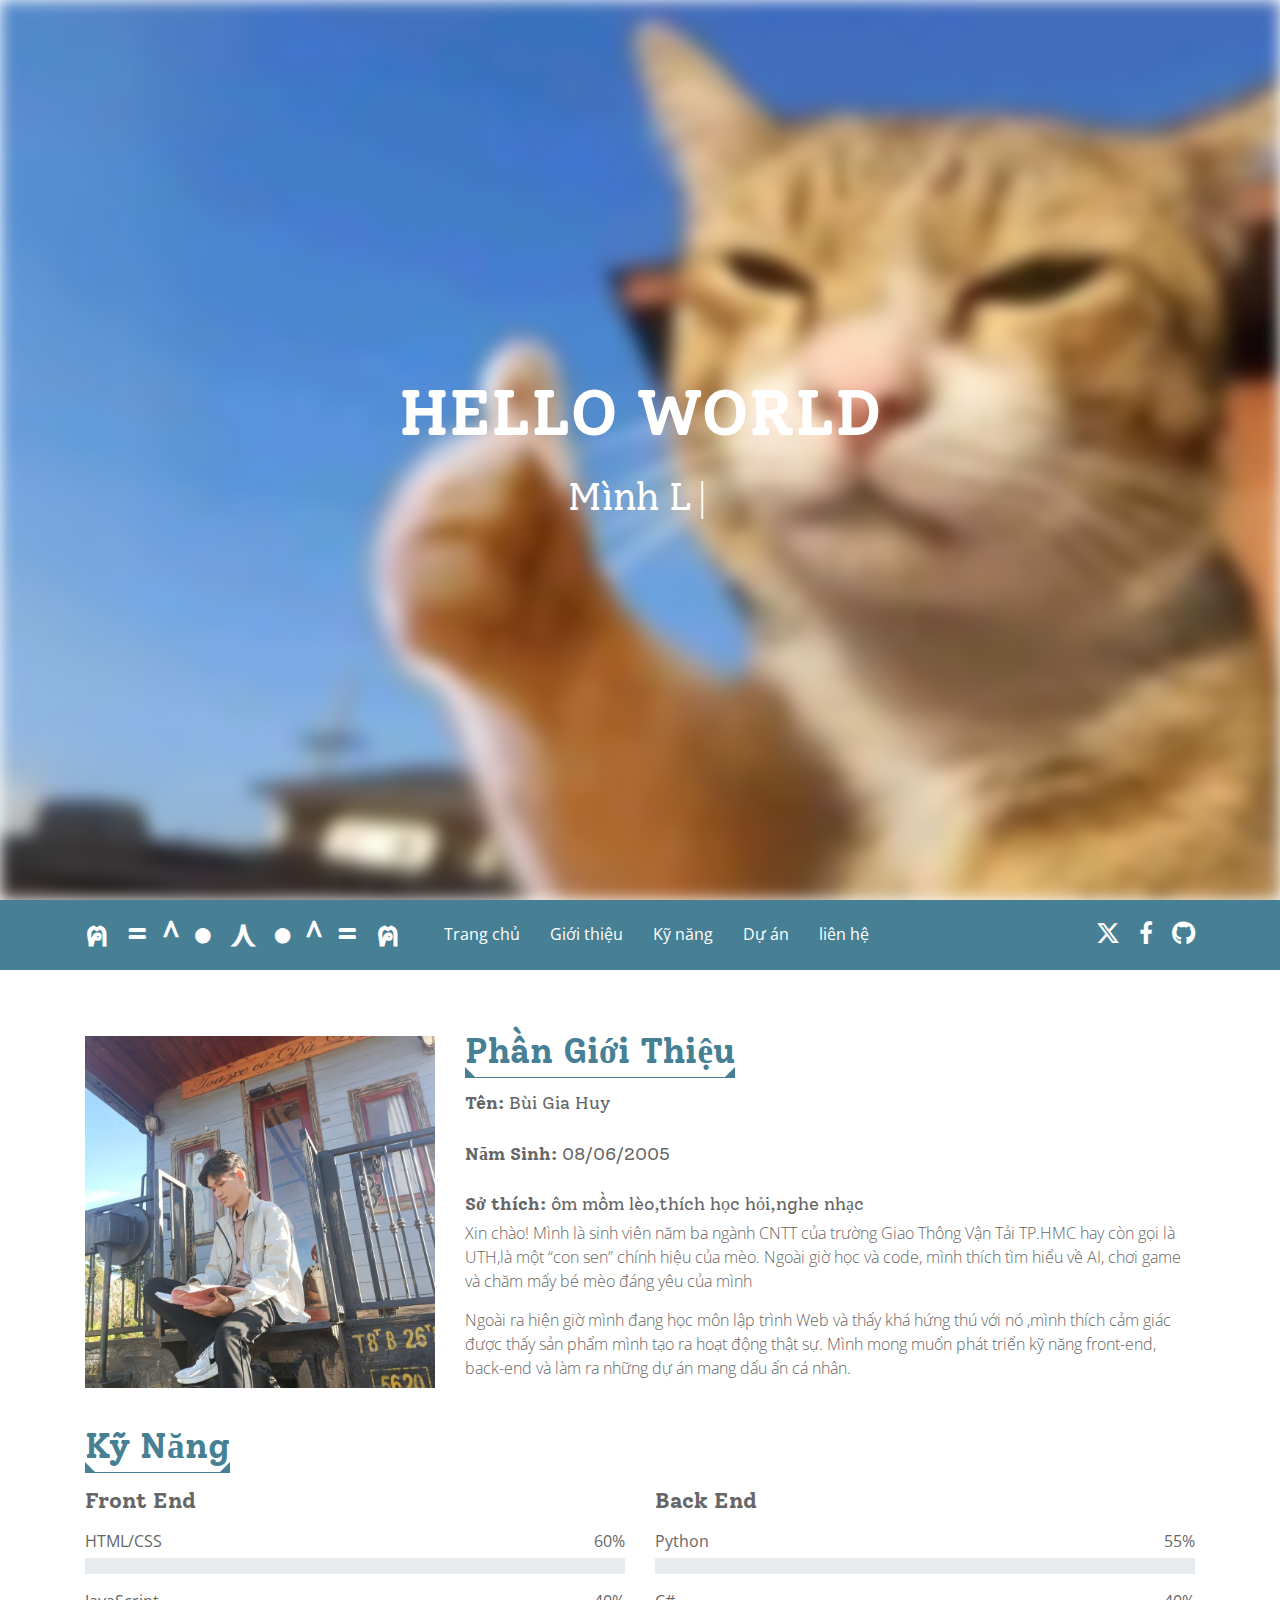
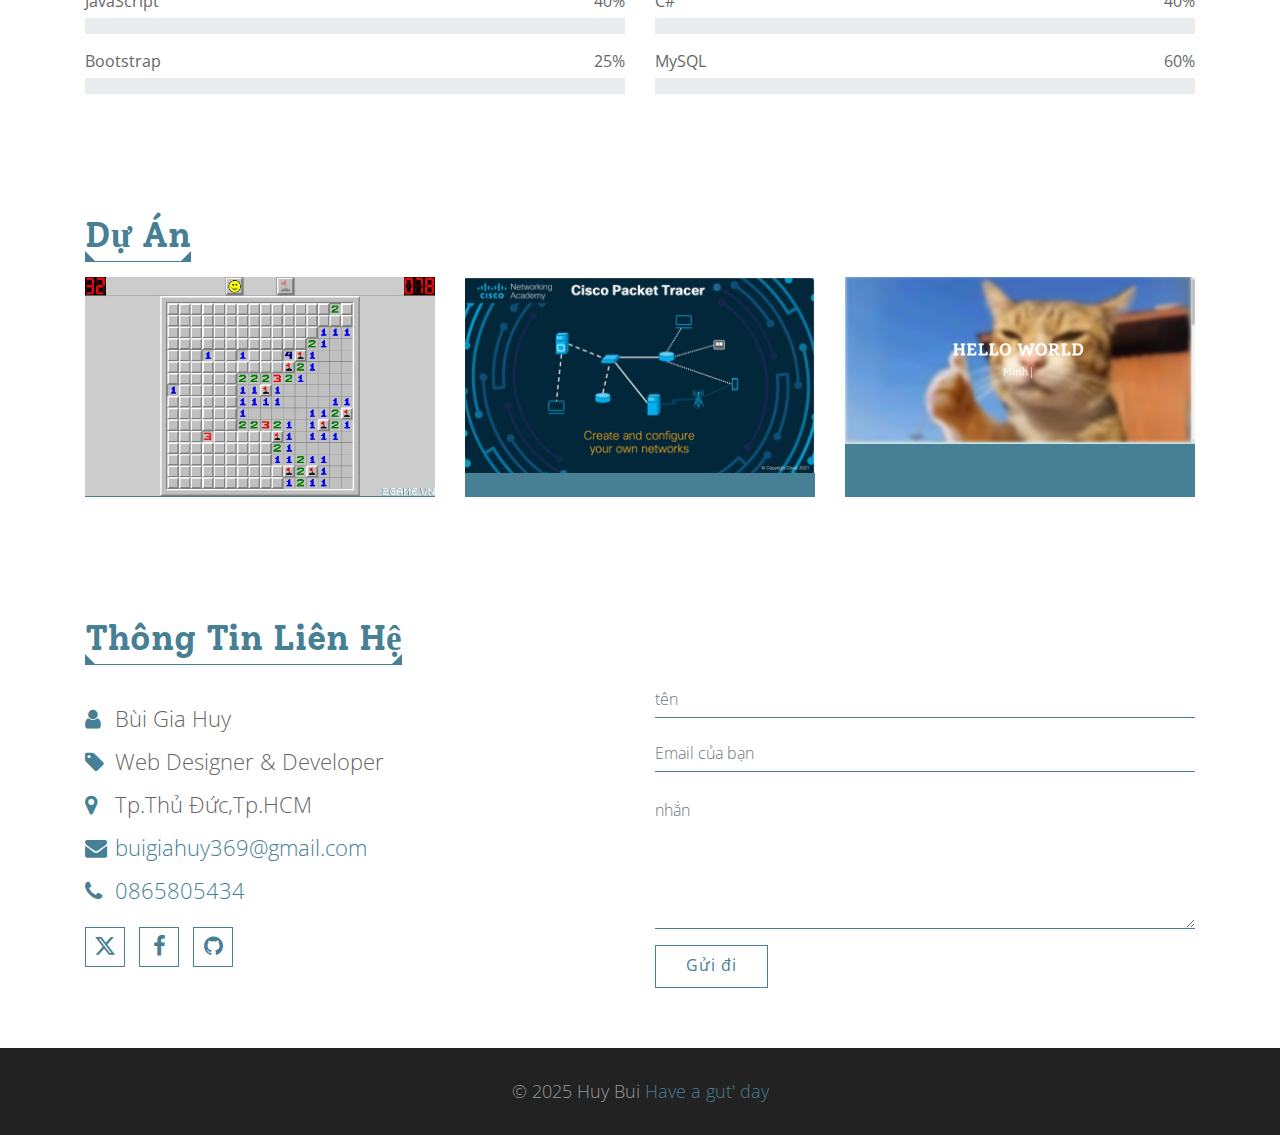
<file: BuiGiaHuy-079205024949/index.html>
<!DOCTYPE html>
<html lang="en">
    <head>
        <meta charset="utf-8">
        <title>MyFolio - Portfolio HTML Template</title>
        <meta content="width=device-width, initial-scale=1.0" name="viewport">
        <meta content="Portfolio HTML Template" name="keywords">
        <meta content="Portfolio HTML Template" name="description">

        <!-- Favicon -->
        <link href="img/favicon.ico" rel="icon">

        <!-- Google Fonts -->
        <link rel="stylesheet" href="https://cdnjs.cloudflare.com/ajax/libs/font-awesome/6.5.0/css/all.min.css">
        <link href="https://fonts.googleapis.com/css?family=Open+Sans:300,400|Solway:400,700&display=swap" rel="stylesheet"> 

        <!-- CSS Libraries -->
        <link href="https://stackpath.bootstrapcdn.com/bootstrap/4.4.1/css/bootstrap.min.css" rel="stylesheet">
        <link href="https://stackpath.bootstrapcdn.com/font-awesome/4.7.0/css/font-awesome.min.css" rel="stylesheet">
        <link href="lib/owlcarousel/assets/owl.carousel.min.css" rel="stylesheet">
        <link href="lib/lightbox/css/lightbox.min.css" rel="stylesheet">

        <!-- Template Stylesheet -->
        <link href="css/style.css" rel="stylesheet">
    </head>

    <body>
        <!-- Header Start -->
        <div class="top-header" id="top-header">
            <div class="container text-center">
                <div class="row">
                

                    <div class="col-md-12"> 
                        <h1>HELLO WORLD</h1>
                    </div>

                    <div class="col-md-12">
                        <p>Mình Là Bùi Gia Huy sinh viên cntt của UTH</p>
                        <h2></h2>
                    </div>
                </div>
            </div>
        </div>
        <!-- Header End -->

        <!-- Nav Start -->
        <div class="header">
            <div class="container">

                <div class="logo pull-left">
                    <h1><a href="index.html">ฅ =＾● ⋏ ●＾= ฅ </a></h1>
                </div>

                <nav id="nav-menu-container">
                    <ul class="nav-menu">
                        <li><a href="#top-header">Trang chủ</a></li>
                        <li><a href="#about">Giới thiệu</a></li>
                        <li><a href="#experience">Kỹ năng</a></li>
                        <li><a href="#portfolio">Dự án</a></li>
                        <li><a href="#contact">liên hệ</a></li>
                    </ul>
                </nav>

                <nav class="nav social-nav pull-right d-none d-lg-inline">
                    <a href="https://x.com/Huy64244623" target="_blank" rel="noopener noreferrer" ><i class="fa-brands fa-x-twitter"></i></a> <a href="https://www.facebook.com/giahuy.bui.5477272?locale=vi_VN" target="_blank" rel="noopener noreferrer"><i class="fa fa-facebook"></i></a> <a href="https://github.com/huy0cean" target="_blank" rel="noopener noreferrer"><i class="fa-brands fa-github"></i></a>
                </nav>
            </div>
        </div>
        <!-- Nav End -->

        <!-- About Me Start-->
        <div class="about" id="about">
            <div class="container">
                <div class="row align-items-center">
                    <div class="col-md-6 col-lg-4">
                        <img class="img-fluid" src="img/anhdaidien.jpg" />
                    </div>

                    <div class="col-md-6 col-lg-8">
                        <header class="section-header">
                            <h2>Phần giới thiệu</h2>
                        </header>
                        <h3><strong>Tên:</strong> Bùi Gia Huy</h3>
                        <br>
                        <h3><strong>Năm Sinh:</strong>  08/06/2005</h3>
                        <br>
                        <h3><strong>Sở thích:</strong>  ôm mồm lèo,thích học hỏi,nghe nhạc</h3>
                        <p>
                            Xin chào! Mình là sinh viên năm ba ngành CNTT của trường Giao Thông Vận Tải TP.HMC hay còn gọi là UTH,là một “con sen” chính hiệu của mèo. Ngoài giờ học và code, mình thích tìm hiểu về AI, chơi game và chăm mấy bé mèo đáng yêu của mình
                        <p>
                            Ngoài ra hiện giờ mình đang học môn lập trình Web và thấy khá hứng thú với nó ,mình thích cảm giác được thấy sản phẩm mình tạo ra hoạt động thật sự. Mình mong muốn phát triển kỹ năng front-end, back-end và làm ra những dự án mang dấu ấn cá nhân.
                        </p>
                        
                       
                    </div>
                </div>
            
                <header class="section-header">
                    <h2 class="section-title">Kỹ Năng</h2>
                </header>
                
                <div class="row">
                    <div class="col-md-6">
                        <div class="skills">
                            <h3>Front End </h3>
                            <div class="skill-name">
                                <p>HTML/CSS</p><p>60%</p>
                            </div>
                            <div class="progress">
                                <div class="progress-bar" role="progressbar" aria-valuenow="60" aria-valuemin="0" aria-valuemax="100"></div>
                            </div>
                            
                            <div class="skill-name">
                                <p>JavaScript</p><p>40%</p>
                            </div>
                            <div class="progress">
                                <div class="progress-bar" role="progressbar" aria-valuenow="40" aria-valuemin="0" aria-valuemax="100"></div>
                            </div>
                            
                            <div class="skill-name">
                                <p>Bootstrap</p><p>25%</p>
                            </div>
                            <div class="progress">
                                <div class="progress-bar" role="progressbar" aria-valuenow="25" aria-valuemin="0" aria-valuemax="100"></div>
                            </div>
                        </div>
                    </div>
                    <div class="col-md-6">
                        <div class="skills">
                            <h3>Back End </h3>
                            <div class="skill-name">
                                <p>Python</p><p>55%</p>
                            </div>
                            <div class="progress">
                                <div class="progress-bar" role="progressbar" aria-valuenow="55" aria-valuemin="0" aria-valuemax="100"></div>
                            </div>
                            
                            <div class="skill-name">
                                <p>C#</p><p>40%</p>
                            </div>
                            <div class="progress">
                                <div class="progress-bar" role="progressbar" aria-valuenow="40" aria-valuemin="0" aria-valuemax="100"></div>
                            </div>
                            
                            <div class="skill-name">
                                <p>MySQL</p><p>60%</p>
                            </div>
                            <div class="progress">
                                <div class="progress-bar" role="progressbar" aria-valuenow="60" aria-valuemin="0" aria-valuemax="100"></div>
                            </div>
                        </div>
                    </div>
                </div>
            </div>
        </div>
        <!-- About Me End-->
        
        <!-- Job Experience Start -->
       

        <!-- Services Start -->
        

        <!-- Counter Start -->
      
        <!-- Portfolio Start -->
        <div class="portfolio" id="portfolio">
            <div class="container">
                <header class="section-header">
                    <h3 class="section-title">Dự án</h3>
                </header>
                <div class="row portfolio-container">
                    <div class="col-lg-4 col-md-6 portfolio-item web-des">
                        <div class="portfolio-wrap">
                            <figure>
                                <img src="img/domin.jpg" class="img-fluid" alt="">
                                <a href="img/domin.jpg" data-lightbox="portfolio" data-title="Curabitur semper erat"></a>

                                <h4 class="portfolio-title">Làm game dò mìn</h4>
                            </figure>
                        </div>
                    </div>

                    <div class="col-lg-4 col-md-6 portfolio-item web-des">
                        <div class="portfolio-wrap">
                            <figure>
                                <img src="img/mangao.png" class="img-fluid" alt="">
                                <a href="img/mangao.png"  data-lightbox="portfolio" data-title="Maecenas a tempus tortor" ></a>
                                <h4 class="portfolio-title">Thiết lập mô hình mạng LAN ảo </h4>
                            </figure>
                        </div>
                    </div>

                    <div class="col-lg-4 col-md-6 portfolio-item web-dev">
                        <div class="portfolio-wrap">
                            <figure>
                                <img src="img/web.png" class="img-fluid" alt="">
                                <a href="img/web.png" data-lightbox="portfolio" data-title="Aliquam id sapien lorem" ></a>
                                <h4 class="portfolio-title">Website của bản thân </h4>
                            </figure>
                        </div>
                    </div>

                    
                </div>
            </div>
        </div>
        <!-- Portfolio End -->
        
        <!-- Contact Start -->
        <div class="contact" id="contact">
            <div class="container">
                <div class="section-header">
                    <h3>Thông tin liên hệ</h3>
                </div>

                <div class="row align-items-center">
                    <div class="col-md-6">
                        <div class="contact-info">
                            <p><i class="fa fa-user"></i>Bùi Gia Huy</p>
                            <p><i class="fa fa-tag"></i>Web Designer & Developer</p>
                            <p><i class="fa fa-map-marker"></i>Tp.Thủ Đức,Tp.HCM</p>
                            <p><i class="fa fa-envelope"></i><a href="mailto:buigiahuy369@gmail.com">buigiahuy369@gmail.com</a></p>
                            <p><i class="fa fa-phone"></i><a href="tel:+1234567890">0865805434</a></p>
                            <div class="social">
                                <a href=""><i class="fa-brands fa-x-twitter"></i></a>
                                <a href=""><i class="fa fa-facebook"></i></a>
                                <a href=""><i class="fa fa-github"></i></a>
                                
                            </div>
                        </div>
                    </div>
                    <div class="col-md-6">
                        <div class="form">
                            <form action="" method="">
                                <div class="form-group">
                                   <input type="text" class="form-control" placeholder="tên" />
                                </div>
                                <div class="form-group">
                                     <input type="email" class="form-control" placeholder="Email của bạn" />
                                </div>
                               
                                <div class="form-group">
                                    <textarea class="form-control" rows="5" placeholder="nhắn"></textarea>
                                </div>
                                <div><button type="submit">Gửi đi</button></div>
                            </form>
                        </div>
                    </div>
                </div>
            </div>
        </div>
        <!-- Contact End -->

        <!-- Footer Start -->
        <div class="footer">
            <div class="container">
                <div class="copyright">
                    <p>© 2025 Huy Bui <a href="https://longdogechallenge.com/">Have a gut' day</a></p>
                </div>
            </div>
        </div>
        <!-- Footer end -->
        
        <!-- Back to Top -->
        <a href="#" class="back-to-top"><i class="fa fa-chevron-up"></i></a>

        <!-- JavaScript Libraries -->
        <script src="https://code.jquery.com/jquery-3.4.1.min.js"></script>
        <script src="https://stackpath.bootstrapcdn.com/bootstrap/4.4.1/js/bootstrap.bundle.min.js"></script>
        <script src="lib/typed/typed.min.js"></script>
        <script src="lib/easing/easing.min.js"></script>
        <script src="lib/stickyjs/sticky.js"></script>
        <script src="lib/superfish/hoverIntent.js"></script>
        <script src="lib/superfish/superfish.min.js"></script>
        <script src="lib/waypoints/waypoints.min.js"></script>
        <script src="lib/counterup/counterup.min.js"></script>
        <script src="lib/owlcarousel/owl.carousel.min.js"></script>
        <script src="lib/isotope/isotope.pkgd.min.js"></script>
        <script src="lib/lightbox/js/lightbox.min.js"></script>

        <!-- Template Javascript -->
        <script src="js/main.js"></script>
    </body>
</html>
</file>
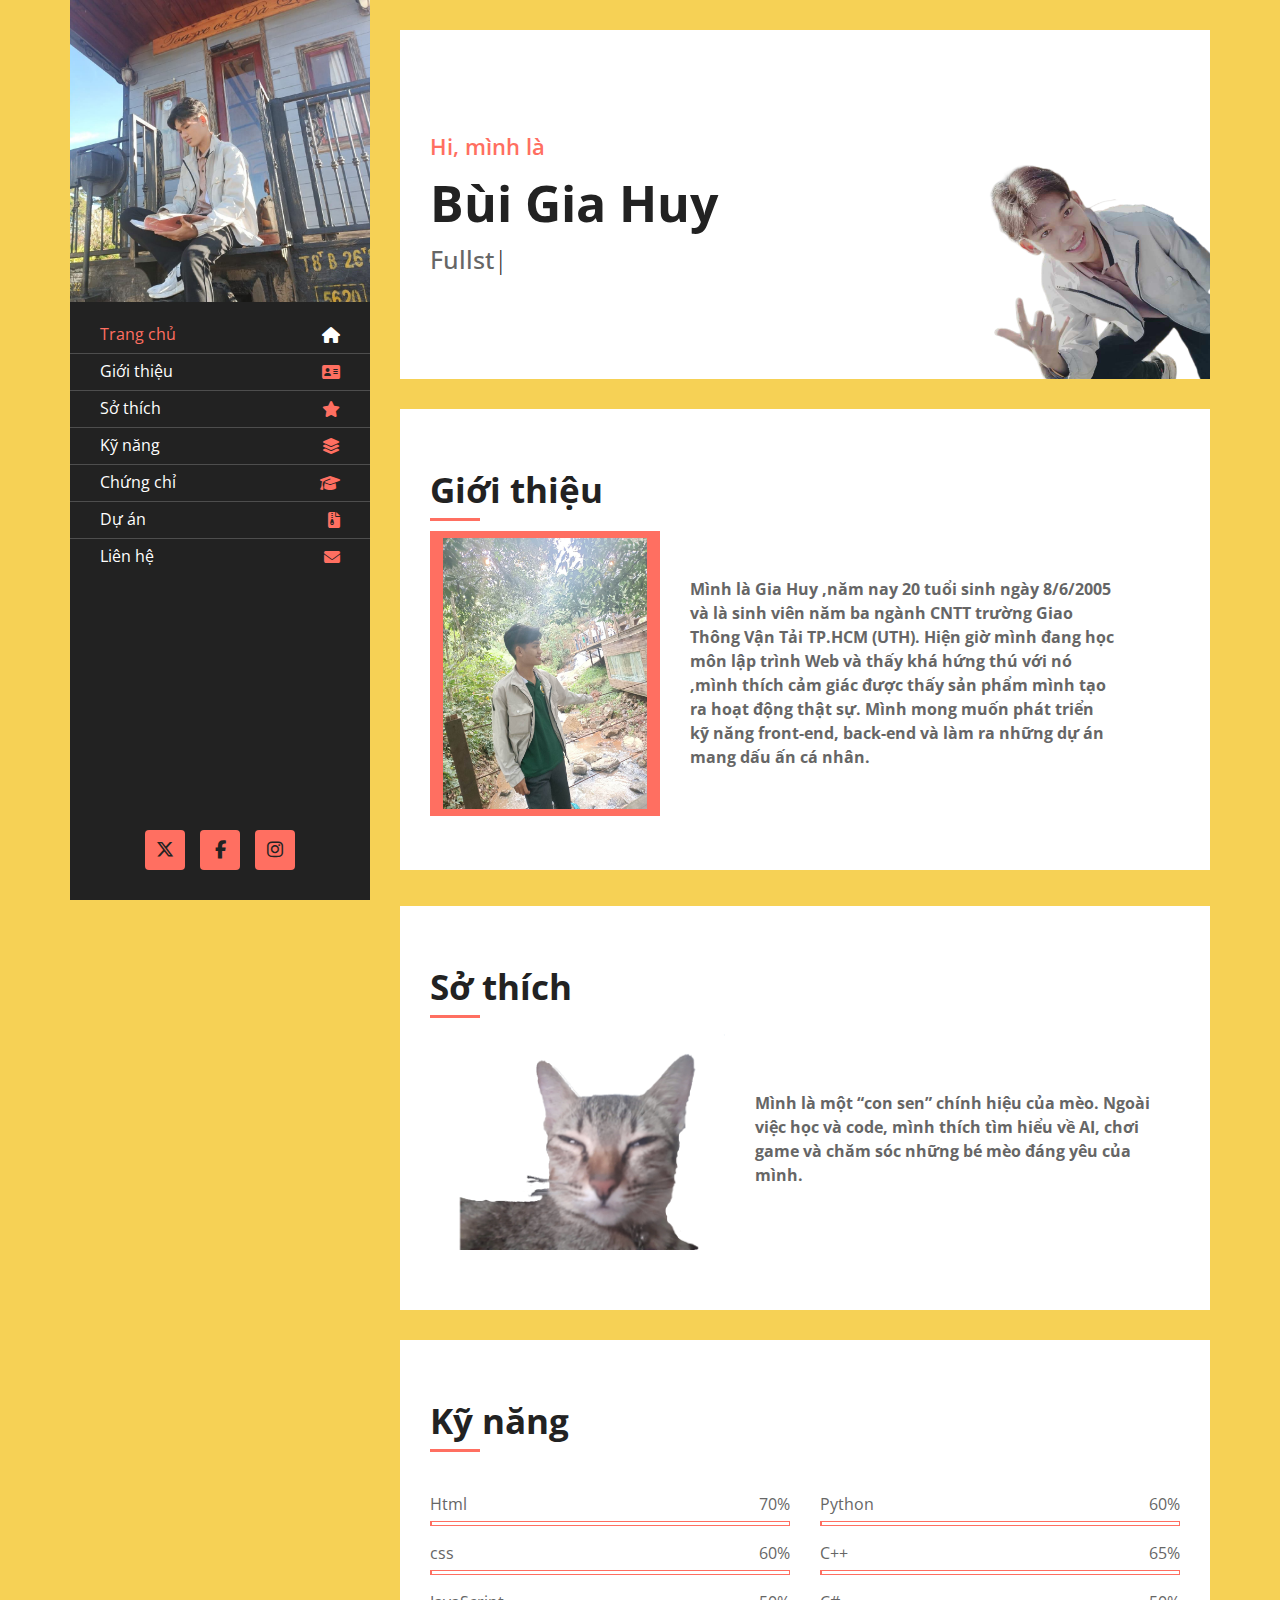
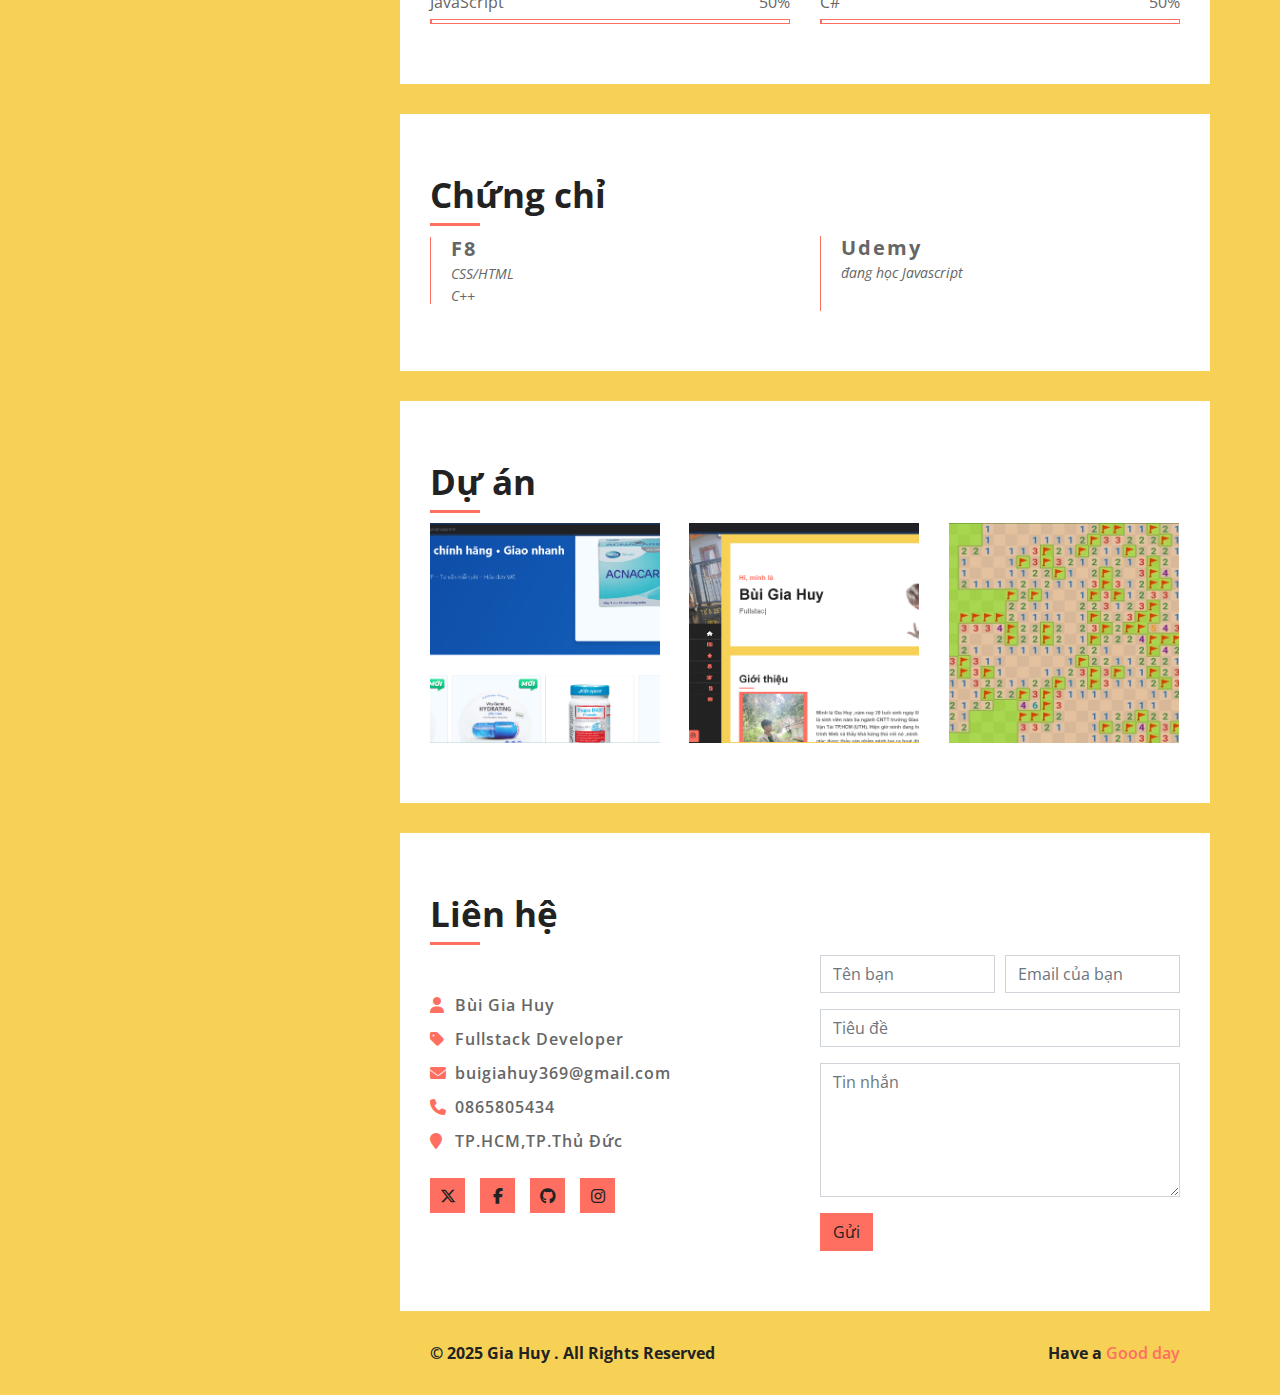
<file: BuiGiaHuy-079205024949/portfolio/index.html>
<!DOCTYPE html>
<html lang="en">
    <head>
        <meta charset="utf-8">
        <title>Portfolio</title>
        <meta content="width=device-width, initial-scale=1.0" name="viewport">
        <meta content="Resume Website Template Free Download" name="keywords">
        <meta content="Resume Website Template Free Download" name="description">

        <!-- Favicon -->
        <link href="img/favicon.ico" rel="icon">

        <!-- Google Fonts -->
        <link href="https://fonts.googleapis.com/css2?family=Open+Sans:300;400;600;700;800&display=swap" rel="stylesheet">

        <!-- CSS Libraries -->
        <link href="https://stackpath.bootstrapcdn.com/bootstrap/4.4.1/css/bootstrap.min.css" rel="stylesheet">
        <link href="https://cdnjs.cloudflare.com/ajax/libs/font-awesome/6.5.0/css/all.min.css" rel="stylesheet">
        <link href="lib/slick/slick.css" rel="stylesheet">
        <link href="lib/slick/slick-theme.css" rel="stylesheet">
        <link href="lib/lightbox/css/lightbox.min.css" rel="stylesheet">

        <!-- Template Stylesheet -->
        <link href="css/style.css" rel="stylesheet">
    </head>

    <body data-spy="scroll" data-target=".navbar" data-offset="51">
        <div class="wrapper">
            <div class="sidebar">
                <div class="sidebar-header">
                    <img src="img/anhdaidien.jpg" alt="Image">
                </div>
                <div class="sidebar-content">
                    <nav class="navbar navbar-expand-md bg-dark navbar-dark">
                        <a href="#" class="navbar-brand">Navigation</a>
                        <button type="button" class="navbar-toggler" data-toggle="collapse" data-target="#navbarCollapse">
                            <span class="navbar-toggler-icon"></span>
                        </button>
                        <div class="collapse navbar-collapse" id="navbarCollapse">
                            <ul class="nav navbar-nav">
                                <li class="nav-item">
                                    <a class="nav-link" href="#header">Trang chủ<i class="fa fa-home"></i></a>
                                </li>
                                <li class="nav-item">
                                    <a class="nav-link" href="#about">Giới thiệu<i class="fa fa-address-card"></i></a>
                                </li>
                                <li class="nav-item">
                                    <a class="nav-link" href="#favorite">Sở thích<i class="fa fa-star"></i></a>
                                </li>
                                <li class="nav-item">
                                    <a class="nav-link" href="#skills">Kỹ năng<i class="fa fa-layer-group"></i></a>
                                </li>
                                <li class="nav-item">
                                    <a class="nav-link" href="#experience">Chứng chỉ<i class="fa fa-graduation-cap"></i></a>
                                </li>
                                
                                <li class="nav-item">
                                    <a class="nav-link" href="#portfolio">Dự án<i class="fa fa-file-archive"></i></a>
                                </li>
                                <li class="nav-item">
                                    <a class="nav-link" href="#contact">Liên hệ<i class="fa fa-envelope"></i></a>
                                </li>
                            </ul>
                        </div>
                    </nav>
                </div>
                <div class="sidebar-footer">
                    <a class="btn" href="https://x.com/Huy64244623"><i class="fab fa-x-twitter"></i></a>
                    <a class="btn" href="https://www.facebook.com/giahuy.bui.5477272?locale=vi_VN"><i class="fab fa-facebook-f"></i></a>
                    <a class="btn" href="https://www.instagram.com/huykovui369/"><i class="fab fa-instagram"></i></a>
                </div>
            </div>
            <div class="content">
                <!-- Header Start -->
                <div class="header" id="header">
                    <div class="content-inner">
                        <p>Hi, mình là </p>
                        <h1>Bùi Gia Huy</h1>
                        <h2></h2>
                        <div class="typed-text">Fullstack, Developer</div>
                    </div>
                </div>
                <!-- Header End -->
                
                <!-- Large Button Start -->
                <div class="large-btn">
                    <div class="content-inner">
                    </div>
                </div>
                <!-- Large Button End -->
                
                <!-- About Start -->
                <div class="about" id="about">
                    <div class="content-inner">
                        <div class="content-header">
                            <h2>Giới thiệu</h2>
                        </div>
                        <div class="row align-items-center">
                            <div class="col-md-6 col-lg-4">
                                <img class="btn" src="img/anhdaidien2.jpg" alt="Image"> 
                            </div>
                            <div class="col-md-6 col-lg-7">
                             <b>
                            Mình là Gia Huy ,năm nay 20 tuổi sinh ngày 8/6/2005 và là sinh viên năm ba ngành CNTT trường Giao Thông Vận Tải TP.HCM (UTH). Hiện giờ mình đang học môn lập trình Web và thấy khá hứng thú với nó ,mình thích cảm giác được thấy sản phẩm mình tạo ra hoạt động thật sự. Mình mong muốn phát triển kỹ năng front-end, back-end và làm ra những dự án mang dấu ấn cá nhân.
                             </b>
                        
                                
                            </div>
                        </div>
                        
                    </div>
                </div>
                <!-- About End -->
                <div class="about" id="favorite">
                    <div class="content-inner">
                        <div class="content-header">
                            <h2>Sở thích</h2>
                        </div>
                        <div class="row align-items-center">
                            <div class="col-md-6 col-lg-5">
                                <img src="img/meo1.png" alt="Image"> 
                            </div>
                            <div class="col-md-6 col-lg-7">
                             <b>
                            Mình là một “con sen” chính hiệu của mèo. Ngoài việc học và code, mình thích tìm hiểu về AI, chơi game và chăm sóc những bé mèo đáng yêu của mình.
                            </div>
                        </div>
                        
                    </div>
                </div>
                <!-- Education Start -->
                 <div class="about" id="skills">
                    <div class="content-inner">
                        <div class="content-header">
                            <h2>Kỹ năng </h2>
                        </div>
                       <div class="row">
                            <div class="col-md-6">
                                <div class="skills">
                                    <div class="skill-name">
                                        <p>Html</p><p>70%</p>
                                    </div>
                                    <div class="progress">
                                        <div class="progress-bar" role="progressbar" aria-valuenow="70" aria-valuemin="0" aria-valuemax="100"></div>
                                    </div>
                                    <div class="skill-name">
                                        <p>css</p><p>60%</p>
                                    </div>
                                    <div class="progress">
                                        <div class="progress-bar" role="progressbar" aria-valuenow="60" aria-valuemin="0" aria-valuemax="100"></div>
                                    </div>
                                    <div class="skill-name">
                                        <p>JavaScript</p><p>50%</p>
                                    </div>
                                    <div class="progress">
                                        <div class="progress-bar" role="progressbar" aria-valuenow="50" aria-valuemin="0" aria-valuemax="100"></div>
                                    </div>
                                </div>
                            </div>
                            <div class="col-md-6">
                                <div class="skills">
                                    <div class="skill-name">
                                        <p>Python</p><p>60%</p>
                                    </div>
                                    <div class="progress">
                                        <div class="progress-bar" role="progressbar" aria-valuenow="60" aria-valuemin="0" aria-valuemax="100"></div>
                                    </div>
                                    <div class="skill-name">
                                        <p>C++</p><p>65%</p>
                                    </div>
                                    <div class="progress">
                                        <div class="progress-bar" role="progressbar" aria-valuenow="65" aria-valuemin="0" aria-valuemax="100"></div>
                                    </div>
                                    <div class="skill-name">
                                        <p>C#</p><p>50%</p>
                                    </div>
                                    <div class="progress">
                                        <div class="progress-bar" role="progressbar" aria-valuenow="50" aria-valuemin="0" aria-valuemax="100"></div>
                                    </div>
                                </div>
                            </div>
                        </div>
                    </div>
                </div>
                <!-- Education Start -->
                
                <!-- Experience Start -->
                <div class="experience" id="experience">
                    <div class="content-inner">
                        <div class="content-header">
                            <h2>Chứng chỉ</h2>
                        </div>
                        <div class="row align-items-center">
                            <div class="col-md-6">
                                <div class="exp-col">
                                    
                                    <h3>F8</h3>
                                    <h4>CSS/HTML</h4>
                                    <h4>C++</h4>
                                    
                                </div>
                            </div>
                            <div class="col-md-6">
                                <div class="exp-col">
                                    
                                    <h3>Udemy</h3>
                                    <h4>đang học Javascript</h4>
                                    <br>
                             
                                </div>
                            </div>
                                
                        </div>
                    </div>
                </div>
                <!-- Experience Start -->
                
                
                
                <!-- Portfolio Start -->
                <div class="portfolio" id="portfolio">
                    <div class="content-inner">
                        <div class="content-header">
                            <h2>Dự án</h2>
                        </div>
                        
                        <div class="row portfolio-container">
                            <div class="col-lg-4 col-md-6 portfolio-item web-des">
                                <div class="portfolio-wrap">
                                    <figure>
                                        <img src="img/webthuoc.png" class="img-fluid" alt="">
                                        <a href="img/webthuoc.png" data-lightbox="portfolio" data-title="Project Name" class="link-preview" title="Preview"><i class="fa fa-eye"></i></a>
                                        <a href="https://github.com/huy0cean/web-thuoc-tay" class="link-details" title="More Details"><i class="fa fa-link"></i></a>
                                        <a class="portfolio-title" href="https://github.com/huy0cean/web-thuoc-tay">Trang web bán thuốc <span>Web Design</span></a>
                                    </figure>
                                </div>
                            </div>

                           

                            <div class="col-lg-4 col-md-6 portfolio-item web-dev">
                                <div class="portfolio-wrap">
                                    <figure>
                                        <img src="img/portfolio.png" class="img-fluid" alt="">
                                        <a href="img/portfolio.png" class="link-preview" data-lightbox="portfolio" data-title="Project Name" title="Preview"><i class="fa fa-eye"></i></a>
                                        <a href="https://github.com/huy0cean/portfolio" class="link-details" title="More Details"><i class="fa fa-link"></i></a>
                                        <a class="portfolio-title" href="https://github.com/huy0cean/portfolio">Trang web cá nhân <span>Web Development</span></a>
                                    </figure>
                                </div>
                            </div>

                           

                            <div class="col-lg-4 col-md-6 portfolio-item dig-mar">
                                <div class="portfolio-wrap">
                                    <figure>
                                        <img src="img/domin.jpg" class="img-fluid" alt="">
                                        <a href="img/domin.jpg" class="link-preview" data-lightbox="portfolio" data-title="Project Name" title="Preview"><i class="fa fa-eye"></i></a>
                                        <a href="#" class="link-details" title="More Details"><i class="fa fa-link"></i></a>
                                        <a class="portfolio-title" href="#">game dò mìn <span>python</span></a>
                                    </figure>
                                </div>
                            </div>

                            
                        </div>
                    </div>
                </div>
                <!-- Portfolio Start -->
                
               
                
                <!-- Contact Start -->
                <div class="contact" id="contact">
                    <div class="content-inner">
                        <div class="content-header">
                            <h2>Liên hệ</h2>
                        </div>
                        <div class="row align-items-center">
                            <div class="col-md-6">
                                <div class="contact-info">
                                    <p><i class="fa fa-user"></i>Bùi Gia Huy</p>
                                    <p><i class="fa fa-tag"></i>Fullstack Developer</p>
                                    <p><i class="fa fa-envelope"></i><a href="mailto:buigiahuy369@gmail.com">buigiahuy369@gmail.com</a></p>
                                    <p><i class="fa fa-phone"></i><a href="tel:0865805434">0865805434</a></p>
                                    <p><i class="fa fa-map-marker"></i>TP.HCM,TP.Thủ Đức</p>
                                    <div class="social">
                                        <a class="btn" href="https://x.com/Huy64244623"><i class="fab fa-x-twitter"></i></a>
                                        <a class="btn" href="https://www.facebook.com/giahuy.bui.5477272?locale=vi_VN"><i class="fab fa-facebook-f"></i></a>
                                        <a class="btn" href="https://github.com/huy0cean"><i class="fab fa-github"></i></a>
                                        <a class="btn" href="https://www.instagram.com/huykovui369/"><i class="fab fa-instagram"></i></a>
                                       
                                    </div>
                                </div>
                            </div>
                            <div class="col-md-6">
                                <div class="form">
                                    <form>
                                        <div class="form-row">
                                            <div class="form-group col-md-6">
                                                <input type="text" class="form-control" placeholder="Tên bạn" />
                                            </div>
                                            <div class="form-group col-md-6">
                                                <input type="email" class="form-control" placeholder="Email của bạn" />
                                            </div>
                                        </div>
                                        <div class="form-group">
                                            <input type="text" class="form-control" placeholder="Tiêu đề" />
                                        </div>
                                        <div class="form-group">
                                            <textarea class="form-control" rows="5" placeholder="Tin nhắn"></textarea>
                                        </div>
                                        <div><button class="btn" type="submit">Gửi</button></div>
                                    </form>
                                </div>
                            </div>
                        </div>
                    </div>
                </div>
                <!-- Contact End -->
                
                <!-- Footer Start -->
                <div class="footer">
                    <div class="content-inner">
                        <div class="row align-items-center">
                            <div class="col-md-6">
                                <p>&copy; 2025 Gia Huy <a href=""></a>. All Rights Reserved</p>
                            </div>
                            <div class="col-md-6">
                                <p>Have a <a href="https://theuselessweb.com">Good day</a></p>
                            </div>
                        </div>
                    </div>
                </div>
                <!-- Footer Start -->
            </div>
        </div>
        
        <!-- Back to Top -->
        <a href="#" class="back-to-top"><i class="fa fa-angle-double-up"></i></a>
        
        <!-- JavaScript Libraries -->
        <script src="https://code.jquery.com/jquery-3.4.1.min.js"></script>
        <script src="https://stackpath.bootstrapcdn.com/bootstrap/4.4.1/js/bootstrap.bundle.min.js"></script>
        <script src="lib/easing/easing.min.js"></script>
        <script src="lib/slick/slick.min.js"></script>
        <script src="lib/typed/typed.min.js"></script>
        <script src="lib/waypoints/waypoints.min.js"></script>
        <script src="lib/isotope/isotope.pkgd.min.js"></script>
        <script src="lib/lightbox/js/lightbox.min.js"></script>
        
        <!-- Template Javascript -->
        <script src="js/main.js"></script>
    </body>
</html>
</file>
<file: BuiGiaHuy-079205024949/css/style.css>
/* ============================= */
/* -------- General CSS -------- */
/* ============================= */

body {
    color: #666666;
    font-family: 'Open Sans', sans-serif;
    font-weight: 300;
    background: #ffffff;
}

a {
    color:  #477f95;
    transition: 0.5s;
}

a:hover,
a:active,
a:focus {
    color: #666666;
    outline: none;
    text-decoration: none;
}

p {
    padding: 0;
    margin: 0 0 15px 0;
}

h1,
h2,
h3,
h4,
h5,
h6 {
    font-family: 'Solway', serif;
    color: #666666;
    margin: 0 0 15px 0;
    padding: 0;
}

.back-to-top {
    position: fixed;
    display: none;
    background:  #477f95;
    color: #ffffff;
    width: 44px;
    height: 44px;
    text-align: center;
    line-height: 1;
    font-size: 16px;
    border-radius: 50%;
    right: 15px;
    bottom: 15px;
    transition: background 0.5s;
    z-index: 11;
}

.back-to-top i {
    padding-top: 12px;
    color: #ffffff;
}



/* ============================= */
/* ------ Top Header CSS ------- */
/* ============================= */

.top-header {
    display: table;
    position: relative;
    width: 100%;
    height: 100vh;
    color: #ffffff;
}

.top-header:after {
    content: '';
    position: absolute;
    width: 100%;
    height: 100%;
    left: 0;
    top: 0;
    background: url(../img/anh-meo-meme.jpg) left top repeat;
    background-size: cover;
    filter: blur(8px);
    -webkit-filter: blur(8px);
    z-index: -1;
}

.top-header .container {
    position: relative;
    text-align: center;
    display: table-cell;
    vertical-align: middle;
    width: 100%;
}

.top-header img {
    height: 200px;
    margin-bottom: 30px;
    border: 15px solid rgba(256, 256, 256, .1);
}

.top-header h1 {
    font-size: 5vw;
    font-weight: 700;
    color: #ffffff;
}

.top-header p {
    display: none;
}

.top-header h2 {
    display: inline-block;
    margin: 0;
    height: 40px;
    font-size: 3vw;
    font-weight: 400;
    color: #ffffff;
}

.top-header .typed-cursor {
    font-size: 3vw;
}



/* ============================= */
/* -------- Header CSS --------- */
/* ============================= */

.header {
    background: #477f95;
    height: 70px;
}

.header .logo {
    margin: 14px 25px 0 0;
}

.header .logo h1 {
    font-size: 36px;
    margin: 0;
    padding: 2px 0;
    line-height: 1;
    font-weight: 700;
    letter-spacing: 3px;
}

.header .logo h1 a,
.header .logo h1 a:hover {
    color: #ffffff;
}

@media (max-width: 768px) {
    .header {
        height: 50px;
    }
    
    .header .logo {
        margin: 10px 0 0 0;
    }
    
    .header .logo h1 {
        padding: 2px 0;
        font-size: 26px;
    }
}

.header .social-nav {
    margin-top: 15px;
}

.header .social-nav a {
    font-size: 24px;
    margin-left: 15px;
    color: #fff;
}

.header .social-nav a:hover {
    color: rgba(255, 255, 255, 0.75);
}

.nav-menu, .nav-menu * {
    margin: 0;
    padding: 0;
    list-style: none;
}

.nav-menu ul {
    position: absolute;
    display: none;
    top: 100%;
    left: 0;
    z-index: 99;
}

.nav-menu li {
    position: relative;
    white-space: nowrap;
}

.nav-menu > li {
    float: left;
}

.nav-menu li:hover > ul,
.nav-menu li.sfHover > ul {
    display: block;
}

.nav-menu ul ul {
    top: 0;
    left: 100%;
}

.nav-menu ul li {
    min-width: 180px;
}

.sf-arrows .sf-with-ul {
    padding-right: 30px;
}

.sf-arrows .sf-with-ul:after {
    content: "\f107";
    position: absolute;
    right: 15px;
    font-family: FontAwesome;
    font-style: normal;
    font-weight: normal;
}

.sf-arrows ul .sf-with-ul:after {
    content: "\f105";
}

#nav-menu-container {
    margin: 0;
}

@media (max-width: 768px) {
    #nav-menu-container {
        display: none;
    }
}

.nav-menu a {
    padding: 22px 15px;
    text-decoration: none;
    display: inline-block;
    color: #ffffff;
    font-weight: 400;
    font-size: 16px;
    outline: none;
}

.nav-menu a:hover,
.nav-menu li:hover > a,
.nav-menu .menu-active > a {
    color: #000000;
}

.nav-menu ul {
    margin: 7px 0 0 15px;
    -webkit-box-shadow: 0px 0px 1px 1px rgba(0, 0, 0, 0.08);
    box-shadow: 0px 0px 1px 1px rgba(0, 0, 0, 0.08);
}

.nav-menu ul li {
    background: #ffffff;
    border-top: 1px solid #f4f4f4;
}

.nav-menu ul li:first-child {
    border-top: 0;
}

.nav-menu ul li:hover {
    background:  #477f95;
    -webkit-transition: 0.3s;
    -o-transition: 0.3s;
    transition: 0.3s;
}

.nav-menu ul li a {
    color: #333333;
    -webkit-transition: none;
    -o-transition: none;
    transition: none;
    padding: 10px 15px;
}

.nav-menu ul li a:hover {
    color: #ffffff;
}

.nav-menu ul ul {
    margin: 0;
}

#mobile-nav-toggle {
    position: fixed;
    right: 0;
    top: 0;
    z-index: 999;
    margin: 8px 10px 0 0;
    border: 0;
    background: none;
    font-size: 24px;
    display: none;
    -webkit-transition: all 0.4s;
    -o-transition: all 0.4s;
    transition: all 0.4s;
    outline: none;
    cursor: pointer;
}

#mobile-nav-toggle i {
    color: #fff;
}

@media (max-width: 768px) {
    #mobile-nav-toggle {
        display: inline;
    }
    
    .logo {
        width: 100%;
        text-align: center;
    }
}

#mobile-nav {
    position: fixed;
    top: 0;
    padding-top: 18px;
    bottom: 0;
    z-index: 998;
    background: rgba(0, 0, 0, 0.9);
    left: -260px;
    width: 260px;
    overflow-y: auto;
    -webkit-transition: 0.4s;
    -o-transition: 0.4s;
    transition: 0.4s;
}

#mobile-nav ul {
    padding: 0;
    margin: 0;
    list-style: none;
}

#mobile-nav ul li {
    position: relative;
}

#mobile-nav ul li a {
    color: #ffffff;
    font-size: 16px;
    overflow: hidden;
    padding: 10px 22px 10px 15px;
    position: relative;
    text-decoration: none;
    width: 100%;
    display: block;
    outline: none;
}

#mobile-nav ul li a:hover {
    color: #ffffff;
}

#mobile-nav ul li li {
    padding-left: 30px;
}

#mobile-nav ul .menu-has-children i {
    position: absolute;
    right: 0;
    z-index: 99;
    padding: 15px;
    cursor: pointer;
    color: #ffffff;
}

#mobile-nav ul .menu-has-children i.fa-chevron-up {
    color: #477f95;
}

#mobile-nav ul .menu-item-active {
    color:  #477f95;
}

#mobile-body-overly {
    width: 100%;
    height: 100%;
    z-index: 997;
    top: 0;
    left: 0;
    position: fixed;
    background: rgba(0, 0, 0, 0.6);
    display: none;
}

body.mobile-nav-active {
    overflow: hidden;
}

body.mobile-nav-active #mobile-nav {
    left: 0;
}

body.mobile-nav-active #mobile-nav-toggle {
    color: #ffffff;
}



/* ============================= */
/* ------- Header Title -------- */
/* ============================= */

.section-header h2,
.section-header h3 {
    display: inline-block;
    color:  #477f95;
    font-size: 35px;
    text-transform: capitalize;
    text-align: left;
    font-weight: 700;
    position: relative;
    padding-bottom: 5px;
    border-bottom: 1px solid  #477f95;
}

.section-header h2::before,
.section-header h3::before {
    content: '';
    position: absolute;
    display: block;
    width: 0;
    height: 0;
    bottom: 0px;
    right: 0;
    border-top: 10px solid;
    border-right: 10px solid;
    border-color: transparent  #477f95;
}

.section-header h2::after,
.section-header h3::after {
    content: '';
    position: absolute;
    display: block;
    width: 0;
    height: 0;
    bottom: 0px;
    left: 0;
    border-top: 10px solid;
    border-left: 10px solid;
    border-color: transparent  #477f95;
}

.section-header p {
    text-align: left;
    padding-bottom: 0px;
}

@media (min-width: 992px) {
    .section-header p {
        width: 70%;
    }
}



/* ============================= */
/* ------- About Me CSS -------- */
/* ============================= */

.about {
    padding: 60px 0 15px 0;
    position: relative;
}

.about .row {
    margin-bottom: 30px;
}

.about img {
    width: 100%;
}

.about h3 {
    font-size: 18px;
    font-weight: 400;
    margin-bottom: 5px;
}

.about h4 {
    font-size: 16px;
    font-weight: 400;
}

.about p {
    font-size: 16px;
    font-weight: 300;
}

.about a {
    display: inline-block;
    padding: 6px 20px;
    color:  #477f95;
    font-size: 16px;
    font-weight: 400;
    letter-spacing: 1px;
    border: 1px solid  #477f95;
}

.about a:hover {
    color: #ffffff;
    background: #477f95;
}

.about .skills h3 {
    font-size: 22px;
    font-weight: 700;
    color: #666666;
    margin-bottom: 15px;
}

.about .skill-name {
    position: relative;
    width: 100%;
}

.about .skill-name p {
    display: inline-block;
    margin-bottom: 5px;
    font-size: 16px;
    font-weight: 400;
}

.about .skill-name p:last-child {
    float: right;
}

.about .progress {
    margin-bottom: 15px;
    border-radius: 0;
}

.about .progress .progress-bar {
    background: #AF9483;
    border-radius: 0;
}



/* ============================= */
/* ------- Experience CSS ------ */
/* ============================= */

.experience {
    position: relative;
    padding: 0;
}

.experience .section-header p {
    margin:0;
}

.experience .exp-column {
    margin-top: 30px;
    padding: 25px 30px;
    background: #e9ecef;
}

.experience .exp-column::before {
    position: absolute;
    content: "";
    height: 3px;
    top: 30px;
    right: 100%;
    left: 15px;
    background:  #477f95;
}

.experience .exp-column::after {
    position: absolute;
    content: "";
    height: 3px;
    bottom: 0;
    right: 15px;
    left: 100%;
    background:  #477f95;
}

.experience .exp-column:hover::before {
    transition: .3s;
    right: 15px;
}

.experience .exp-column:hover::after {
    transition: .3s;
    left: 15px;
}

.experience .exp-date {
    margin-bottom: 5px;
    color: #666666;
    font-size: 16px;
    font-weight: 300;
    letter-spacing: 2px;
}

.experience .exp-date span {
    font-weight: 400;
    font-style: italic;
}

.experience .exp-company {
    margin-bottom: 0;
    color: #477f95;
    font-size: 18px;
    font-weight: 400;
}

.experience .exp-designation {
    margin-bottom: 10px;
    color: #999999;
    font-size: 16px;
    font-weight: 400;
    font-style: italic;
}

.experience .exp-detail {
    margin-bottom: 0;
}




/* ============================= */
/* -------- Counter CSS -------- */
/* ============================= */

.counters {
    padding: 60px 0;
    position: relative;
    text-align: center;
    color: #ffffff;
    background: #477f95;
}

.counters .counter .counter-icon-box {
    color: #ffffff;
    margin: 0;
    font-size: 50px;
    transition: all 400ms linear 0s;
}

.counters .counter:hover .counter-icon-box {
    transform: translateY(-15px);
}

.counters .counter .number {
    font-size: 70px;
    margin: 0 0 15px;
    color: #ffffff;
    font-weight: 700;
    font-family: 'Solway', serif;
}

.counters .number:after {
    color: #fff;
    content: "+";
    font-size: 40px;
    position: absolute;
    top: calc(50% + 25px);
    -webkit-transform: translateY(-50%);
    transform: translateY(-50%);
}

.counters .counter h4 {
    margin: 0;
    color: #ffffff;
    font-size: 18px;
    font-weight: 400;
    text-transform: uppercase;
}



/* ============================= */
/* ------- Portfolio CSS ------- */
/* ============================= */

.portfolio {
    position: relative;
    clear: both;
    padding: 60px 0 30px 0;
}

.portfolio .section-header p {
    margin-bottom: 30px;
}

.portfolio #portfolio-flters {
    padding: 0;
    margin: -15px 0 30px 0;
    list-style: none;
    text-align: center;
}

.portfolio #portfolio-flters li {
    cursor: pointer;
    margin: 15px -3px 5px -3px;
    display: inline-block;
    padding: 10px 15px;
    color: #477f95;
    font-size: 14px;
    line-height: 15px;
    text-transform: uppercase;
    border: 1px solid #477f95;
    background: #ffffff;
    transition: all 0.3s ease-in-out;
}

.portfolio #portfolio-flters li:hover,
.portfolio #portfolio-flters li.filter-active {
    background: #477f95;
    color: #ffffff;
}

.portfolio #portfolio-flters li:last-child {
    margin-right: 0;
}

.portfolio .portfolio-item {
    position: relative;
    height: 250px;
    overflow: hidden;
}

.portfolio .portfolio-item figure {
    background: #477f95;
    overflow: hidden;
    height: 220px;
    position: relative;
    border-radius: 0;
    margin: 0; 
}

.portfolio .portfolio-item figure:hover img {
    opacity: 0.3;
    transition: 0.3s;
}

.portfolio .portfolio-item figure .link-preview,
.portfolio .portfolio-item figure .link-details,
.portfolio .portfolio-item figure .portfolio-title {
    position: absolute;
    display: inline-block;
    opacity: 0;
    line-height: 1;
    text-align: center;
    width: 60px;
    height: 40px;
    background: #ffffff;
    transition: 0.2s linear;
}

.portfolio .portfolio-item figure .link-preview i,
.portfolio .portfolio-item figure .link-details i {
    padding-top: 9px;
    font-size: 22px;
}

.portfolio .portfolio-item figure .link-preview:hover,
.portfolio .portfolio-item figure .link-details:hover {
    background: #477f95;
}

.portfolio .portfolio-item figure .link-preview:hover i,
.portfolio .portfolio-item figure .link-details:hover i {
    color: #ffffff;
}

.portfolio .portfolio-item figure .link-preview {
    left: 50%;
    top: calc(25% - 18px);
}

.portfolio .portfolio-item figure .link-details {
    right: 50%;
    top: calc(25% - 18px);
}

.portfolio .portfolio-item figure .portfolio-title {
    margin: 0;
    width: 100%;
    height: 50%;
    left: 0;
    right: 0;
    top: 100%;
    padding: 30px 10px;
    color: #666666;
    font-size: 18px;
    font-weight: 400;
    text-transform: capitalize;
    background: rgba(256, 256, 256, .8);
    border-radius: 0;
}

.portfolio .portfolio-item figure .portfolio-title span {
    display: block;
    margin-top: 10px;
    font-family: 'Open Sans', sans-serif;
    font-size: 12px;
    font-weight: 300;
    text-transform: uppercase;
}

.portfolio .portfolio-item figure:hover .link-preview {
    opacity: 1;
    left: calc(50% - 77px);
}

.portfolio .portfolio-item figure:hover .link-details {
    opacity: 1;
    right: calc(50% - 77px);
}

.portfolio .portfolio-item figure:hover .portfolio-title {
    opacity: 1;
    top: 50%;
}





/* ============================= */
/* -------- Contact CSS -------- */
/* ============================= */

.contact {
    position: relative;
    padding: 60px 0;
}

.contact .contact-info p {
    margin-bottom: 10px;
    color: #666666;
    font-size: 22px;
    font-weight: 300;
}

@media (max-width: 575px) {
    .contact .contact-info p {
        font-size: 16px;
    }
}

.contact .contact-info a {
    color:#477f95;
}

.contact .contact-info a:hover {
    color: #477f95;
}

.contact .contact-info i {
    width: 30px;
    color: #477f95;
}

.contact .social {
    position: relative;
    width: 100%;
}

.contact .social a {
    display: inline-block;
    margin: 10px 10px 0 0;
    width: 40px;
    height: 40px;
    padding: 1px 0;
    text-align: center;
    font-size: 22px;
    border: 1px solid #477f95;
}

.contact .social a i {
    color: #477f95;
}

.contact .social a:hover {
    background: #477f95;
}

.contact .social a:hover i {
    color: #ffffff;
}

.contact .form {
    color: #666666;
    font-weight: 300;
}

.contact .form input,
.contact .form textarea {
    color: #666666;
    font-size: 16px;
    font-weight: 300;
    padding: 10px 0;
    border: none;
    border-bottom: 1px solid #477f95;
    border-radius: 0;
    box-shadow: none;
}

.contact .form button[type="submit"] {
    padding: 7px 30px 10px 30px;
    color: #477f95;
    letter-spacing: 1px;
    transition: 0.3s;
    cursor: pointer;
    border-radius: 0;
    border: 1px solid #477f95;
    background: #ffffff;
}

.contact .form button[type="submit"]:hover {
    background: #477f95;
    color: #FFFFFF;
}



/* ============================= */
/* --------- Footer CSS -------- */
/* ============================= */

.footer {
    position: relative;
    padding: 30px 0;
    text-align: center;
    background: #222222;
}

.footer .copyright p {
    color: #999999;
    font-size: 18px;
    font-weight: 300;
}

.footer .copyright p:last-child {
    margin: 0;
}
</file>
<file: BuiGiaHuy-079205024949/portfolio/css/style.css>
/**********************************/
/********** General CSS ***********/
/**********************************/
body {
    color: #666666;
    background: #F6D155;
    font-family: 'Open Sans', sans-serif;
}

a {
    color: #222222;
    transition: all .3s;
}

a:hover,
a:active,
a:focus {
    color: #FF6F61;
    outline: none;
    text-decoration: none;
}

.btn:focus {
    box-shadow: none;
}


/**********************************/
/****** Layout with Sidebar *******/
/**********************************/
.wrapper {
    position: relative;
    margin: 0 auto;
    width: 100%;
    max-width: 1140px;
}

.wrapper .sidebar {
    position: relative;
    width: 100%;
    float: left;
    background: #222222;
}

.wrapper .content {
    position: relative;
    width: 100%;
    padding: 15px;
    float: left;
    background: #F6D155;
}

.wrapper .sidebar-header,
.wrapper .sidebar-footer {
    display: none;
}

.navbar {
    padding: 15px;
    background: #222222 !important;
}

.navbar-expand-md .navbar-nav .nav-item {
    width: 100%;
    border-top: 1px solid rgba(255, 255, 255, .2);
}

.navbar-expand-md .navbar-nav .nav-item:first-child{
    border-top: none;
}

.navbar-expand-md .navbar-nav .nav-link {
    color: #ffffff;
    padding: 5px 15px 7px 15px;
    transition: all .3s;
}

.navbar-expand-md .navbar-nav .nav-link i {
    color: #FF6F61;
    float: right;
    padding-top: 5px;
    transition: all .3s;
}

.navbar-expand-md .navbar-nav .nav-link:hover,
.navbar-expand-md .navbar-nav .nav-link.active {
    color: #FF6F61;
}

.navbar-expand-md .navbar-nav .nav-link:hover i,
.navbar-expand-md .navbar-nav .nav-link.active i{
    color: #ffffff;
}


.wrapper .sidebar,
.wrapper .content {
    -webkit-transition: margin 200ms ease-out;
    -moz-transition: margin 200ms ease-out;
    -o-transition: margin 200ms ease-out;
    transition: margin 200ms ease-out;
}

@media (min-width: 768px) {
    .wrapper .content {
        padding: 30px 0px 30px 30px;
    }
    
    .wrapper .content::before,
    .wrapper .content::after {
        position: fixed;
        content: "";
        width: 100%;
        height: 30px;
        background: #F6D155;
        z-index: 1;
    }
    
    .wrapper .content::before {
        top: 0;
    }
    
    .wrapper .content::after {
        bottom: 0;
    }
    
    .wrapper .sidebar {
        position: fixed;
        width: 300px;
        height: 100%;
        margin-left: -250px;
        float: left;
        overflow: auto;
        scrollbar-width: thin;
        scrollbar-color: gray;
        z-index: 2;
    }

    .wrapper .sidebar:hover {
        margin-left: 0px;
    }
    
    .wrapper .content {
        position: relative;
        width: calc(100% - 50px);
        margin-left: 50px;
        float: right;
    }
    
    .wrapper .sidebar:hover  .sidebar-header {
        position: relative;
        display: block;
        width: 100%;
    }

    .wrapper .sidebar .sidebar-header img {
        width: 100%;
        height: auto;
    }
    
    .navbar-brand {
        display: none;
    }
    
    .navbar {
        padding: 15px 0;
        flex-direction: column;
    }
    
    .wrapper .sidebar:hover .navbar-expand-md .navbar-nav .nav-link {
        padding: 5px 30px 7px 30px;
    }
    
    .wrapper .sidebar::-webkit-scrollbar {
        width: 7px;
    }

    .wrapper .sidebar::-webkit-scrollbar-track {
        -webkit-box-shadow: inset 0 0 6px rgba(0,0,0,0.1);
    }

    .wrapper .sidebar::-webkit-scrollbar-thumb {
        background-color: darkgrey;
        outline: 1px solid slategrey;
        border-radius: 7px
    }
    
    .navbar-brand {
        display: none;
    }
    
    .sidebar .sidebar-footer {
        width: 300px;
        position: fixed;
        bottom: 0;
        padding: 15px;
        font-size: 0;
        text-align: center;
        background: #222222;
    }
    
    .sidebar .sidebar-footer a {
        display: inline-block;
        width: 40px;
        height: 40px;
        padding: 5px 0;
        margin: 0 15px 15px 0;
        text-align: center;
        font-size: 18px;
        color: #222222;
        background: #FF6F61;
    }
    
    .sidebar .sidebar-footer a:last-child {
        margin-right: 0;
    }
    
    .sidebar .sidebar-footer a:hover {
        color: #FF6F61;
        background: #ffffff;
    }
    
    .sidebar:hover .sidebar-footer {
        display: block;
    }
}

@media (min-width: 992px) {
    .wrapper .sidebar {
        margin: 0;
    }

    .wrapper .content {
        width: calc(100% - 300px);
        margin-left: 300px;
    }

    .sidebar .sidebar-header {
        position: relative;
        display: block;
        width: 100%;
    }
    
    .navbar-expand-md .navbar-nav .nav-link {
        padding: 5px 30px 7px 30px;
    }
    
    .sidebar .sidebar-footer {
        display: block;
    }
}

@media (max-width: 1140px) {
    .wrapper .content {
        padding: 30px;
    }
}

@media (max-width: 576px) {
    .wrapper .content {
        padding: 15px;
    }
}


/**********************************/
/******** Back to Top CSS *********/
/**********************************/
.back-to-top {
    position: fixed;
    display: none;
    width: 30px;
    height: 30px;
    text-align: center;
    line-height: 1;
    font-size: 30px;
    right: 30px;
    bottom: 30px;
    transition: background 0.5s;
    z-index: 11;
}

.back-to-top i {
    color: #222222;
}

.back-to-top i:hover {
    color: #FF6F61;
}

.back-to-top {
    -webkit-animation: action 1s infinite  alternate;
    animation: action 1s infinite  alternate;
}

@-webkit-keyframes action {
    0% { transform: translateY(0); }
    100% { transform: translateY(-15px); }
}

@keyframes action {
    0% { transform: translateY(0); }
    100% { transform: translateY(-15px); }
}


/**********************************/
/*********** Header CSS ***********/
/**********************************/
.header {
    position: relative;
    background: #ffffff;
}

.header .content-inner {
    padding: 100px 30px;
    background: url(../img/anhcat1.png) right bottom no-repeat;
    background-size: contain;
}

.header p {
    color: #FF6F61;
    font-size: 22px;
    font-weight: 600;
    margin-bottom: 10px;
}

.header h1 {
    color: #222222;
    font-size: 50px;
    font-weight: 700;
}

.header h2 {
    display: inline-block;
    margin: 0;
    height: 25px;
    font-size: 25px;
}

.header .typed-text {
    display: none;
}

.header .typed-cursor {
    font-size: 25px;
    font-weight: 300;
    color: #222222;
}

.large-btn .content-inner {
    font-size: 0;
    border-bottom: 30px solid #F6D155;
}

.large-btn .btn {
    position: relative;
    width: 50%;
    padding: 15px 0;
    color: #FF6F61;
    font-size: 20px;
    background: #222222;
    border-radius: 0;
}

.large-btn .btn:last-child {
    color: #222222;
    background: #FF6F61;
}

.large-btn .btn i {
    margin-right: 8px;
}

.large-btn .btn::after {
    position: absolute;
    content: "";
    width: 0;
    height: 100%;
    top: 0;
    left: 0;
    transition: all .3s;
}

.large-btn .btn:hover::after {
    width: 100%;
    background: rgba(255, 255, 255, .1);
}


/**********************************/
/******* Content Header CSS *******/
/**********************************/
.content-header {
    position: relative;
    width: 100%;
    margin-bottom: 10px;
    padding-bottom: 10px;
}

.content-header h2 {
    color: #222222;
    font-size: 35px;
    font-weight: 700;
    letter-spacing: 0px;
    margin: 0;
}

.content-header::after {
    content: '';
    position: absolute;
    display: block;
    width: 50px;
    height: 3px;
    bottom: 0;
    left: 0;
    background: #FF6F61;
}


/**********************************/
/*********** About CSS ************/
/**********************************/
.about {
    position: relative;
    padding: 60px 30px;
    background: #ffffff;
    border-bottom: 30px solid #F6D155;
}


.about img {
    width: 100%;
    height: auto;
}

@media(max-width: 767.98px) {
    .about img {
        margin-bottom: 15px;
    }
}

.about .btn {
    border-radius: 0;
    color: #222222;
    background: #FF6F61;
    transition: all .3s;
}

.about .btn:hover {
    color: #FF6F61;
    background: #222222;
}

.about .skills {
    padding-top: 15px;
}

.about .skill-name {
    margin-top: 15px;
}

.about .skill-name p {
    display: inline-block;
    margin-bottom: 5px;
    font-size: 16px;
    font-weight: 400;
}

.about .skill-name p:last-child {
    float: right;
}

.about .progress {
    height: 5px;
    border: 1px solid #FF6F61;
    border-radius: 0;
    background: #ffffff;
}

.about .progress .progress-bar {
    width: 1px;
    background: #FF6F61;
    border-radius: 0;
    transition: 1s;
}


/**********************************/
/********* Education CSS **********/
/**********************************/
.education {
    position: relative;
    padding: 60px 30px;
    background: #ffffff;
    border-bottom: 30px solid #F6D155;
}

.education .edu-col {
    position: relative;
    width: 100%;
    padding: 20px 0 20px 20px;
    border-left: 1px solid #FF6F61;
    border-bottom: 1px solid #FF6F61;
}

.education .col-md-6:first-child .edu-col {
    padding-top: 0;
}

.education .col-md-6:last-child .edu-col {
    border-bottom: none;
    padding-bottom: 0;
}

@media (min-width: 768px) {
    .education .col-md-6:nth-child(-n+2) .edu-col {
        padding-top: 0;
    }

    .education .col-md-6:last-child .edu-col,
    .education .col-md-6:nth-last-child(2) .edu-col {
        border-bottom: none;
        padding-bottom: 0;
    }
}

.education .edu-col span {
    position: relative;
    display: block;
    font-size: 13px;
    letter-spacing: 1px;
    margin-bottom: 10px;
}

.education .edu-col span::before {
    position: absolute;
    content: "";
    width: 11px;
    height: 11px;
    background: #FF6F61;
    top: 5px;
    left: -26px;
    border-radius: 5px;
}

.education .edu-col span i {
    color: #FF6F61;
}

.education .edu-col h3 {
    font-size: 20px;
    font-weight: 700;
    letter-spacing: 2px;
}

.education .edu-col p {
    margin: 0;
}


/**********************************/
/********* Experience CSS *********/
/**********************************/
.experience {
    position: relative;
    padding: 60px 30px;
    background: #ffffff;
    border-bottom: 30px solid #F6D155;
}

.experience .exp-col {
    position: relative;
    width: 100%;
    padding: 20px 0 20px 20px;
    border-left: 1px solid #FF6F61;
    border-bottom: 1px solid #FF6F61;
}

.experience .col-md-6:first-child .exp-col {
    padding-top: 0;
}

.experience .col-md-6:last-child .exp-col {
    border-bottom: none;
    padding-bottom: 0;
}

@media (min-width: 768px) {
    .experience .col-md-6:nth-child(-n+2) .exp-col {
        padding-top: 0;
    }

    .experience .col-md-6:last-child .exp-col,
    .experience .col-md-6:nth-last-child(2) .exp-col {
        border-bottom: none;
        padding-bottom: 0;
    }
}

.experience .exp-col span {
    position: relative;
    display: block;
    font-size: 13px;
    letter-spacing: 1px;
    margin-bottom: 10px;
}

.experience .exp-col span::before {
    position: absolute;
    content: "";
    width: 11px;
    height: 11px;
    background: #FF6F61;
    top: 5px;
    left: -26px;
    border-radius: 5px;
}

.experience .exp-col span i {
    color: #FF6F61;
}

.experience .exp-col h3 {
    font-size: 20px;
    font-weight: 700;
    letter-spacing: 2px;
    margin-bottom: 5px;
}

.experience .exp-col h4 {
    font-size: 14px;
    font-weight: 400;
    font-style: italic;
    margin-bottom: 5px;
}

.experience .exp-col h5 {
    font-size: 16px;
    font-weight: 600;
    margin-bottom: 10px;
}

.experience .exp-col p {
    margin: 0;
}


/**********************************/
/*********** Service CSS **********/
/**********************************/
.service {
    position: relative;
    padding: 60px 30px 30px 30px;
    background: #ffffff;
    border-bottom: 30px solid #F6D155;
}

.service .srv-col {
    position: relative;
    width: 100%;
    margin-bottom: 30px;
}

.service .srv-col i {
    font-size: 30px;
    color: #FF6F61;
    margin-bottom: 15px;
}

.service .srv-col h3 {
    font-size: 20px;
    font-weight: 700;
    letter-spacing: 2px;
    margin-bottom: 5px;
}

.experience .exp-col h4 {
    font-size: 14px;
    font-weight: 400;
    font-style: italic;
    margin-bottom: 5px;
}

.experience .exp-col h5 {
    font-size: 16px;
    font-weight: 600;
    margin-bottom: 10px;
}

.experience .exp-col p {
    margin: 0;
}


/**********************************/
/********** Portfolio CSS *********/
/**********************************/
.portfolio {
    position: relative;
    padding: 60px 30px 30px 30px;
    background: #ffffff;
    border-bottom: 30px solid #F6D155;
}

.portfolio #portfolio-flters {
    padding: 0;
    margin: -15px 0 30px 0;
    list-style: none;
    font-size: 0;
}

.portfolio #portfolio-flters li {
    cursor: pointer;
    margin: 15px -1px 0 0;
    display: inline-block;
    height: 35px;
    padding: 10px;
    color: #666666;
    font-size: 13px;
    line-height: 15px;
    text-transform: uppercase;
    border: 1px solid #FF6F61;
    background: #ffffff;
    transition: all 0.3s ease-in-out;
}

.portfolio #portfolio-flters li:hover,
.portfolio #portfolio-flters li.filter-active {
    background: #FF6F61;
    color: #222222;
}

.portfolio .portfolio-item {
    position: relative;
    height: 250px;
    overflow: hidden;
}

.portfolio .portfolio-item figure {
    background: #ffffff;
    overflow: hidden;
    height: 220px;
    position: relative;
    border-radius: 0;
    margin: 0; 
}

.portfolio .portfolio-item figure img {
    width: 100%; 
    height: 100%; 
    object-fit: cover; 
}

.portfolio .portfolio-item figure:hover img {
    opacity: 0.3;
    transition: 0.3s;
}

.portfolio .portfolio-item figure .link-preview,
.portfolio .portfolio-item figure .link-details,
.portfolio .portfolio-item figure .portfolio-title {
    position: absolute;
    display: inline-block;
    opacity: 0;
    line-height: 1;
    text-align: center;
    width: 45px;
    height: 35px;
    background: #FF6F61;
    transition: 0.2s linear;
}

.portfolio .portfolio-item figure .link-preview i,
.portfolio .portfolio-item figure .link-details i {
    color: #222222;
    padding-top: 10px;
    font-size: 16px;
}

.portfolio .portfolio-item figure .link-preview:hover,
.portfolio .portfolio-item figure .link-details:hover {
    background: #222222;
}

.portfolio .portfolio-item figure .link-preview:hover i,
.portfolio .portfolio-item figure .link-details:hover i {
    color: #FF6F61;
}

.portfolio .portfolio-item figure .link-preview {
    left: 50%;
    top: calc(25% - 18px);
}

.portfolio .portfolio-item figure .link-details {
    right: 50%;
    top: calc(25% - 18px);
}

.portfolio .portfolio-item figure .portfolio-title {
    margin: 0;
    width: 100%;
    height: 50%;
    left: 0;
    right: 0;
    top: 100%;
    padding: 30px 10px;
    color: #222222;
    font-size: 16px;
    font-weight: 600;
    background: rgba(255, 111, 97, .5);
    border-radius: 0;
}

.portfolio .portfolio-item figure .portfolio-title:hover {
    text-decoration: none;
}

.portfolio .portfolio-item figure .portfolio-title span {
    display: block;
    margin-top: 10px;
    font-family: 'Open Sans', sans-serif;
    font-size: 13px;
    font-weight: 300;
}

.portfolio .portfolio-item figure:hover .link-preview {
    opacity: 1;
    left: calc(50% - 61px);
}

.portfolio .portfolio-item figure:hover .link-details {
    opacity: 1;
    right: calc(50% - 61px);
}

.portfolio .portfolio-item figure:hover .portfolio-title {
    opacity: 1;
    top: 50%;
}


/**********************************/
/*********** Review CSS ***********/
/**********************************/
.review {
    position: relative;
    background: #ffffff;
    border-bottom: 30px solid #F6D155;
}

.review .content-inner {
    position: relative;
    padding: 60px 30px;
    background: url(../img/quote.png) right bottom no-repeat;
}

.review .review-text p {
    font-size: 18px;
    font-style: italic;
}

.review .review-img {
    display: flex;
    align-items: center;
}

.review .review-img img {
    width: 80px; 
    height: 80px; 
    object-fit: cover;
    margin-right: 15px;
}

.review .review-name h3 {
    font-size: 18px;
    font-weight: 700;
    letter-spacing: 2px;
    margin-bottom: 5px;
}

.review .review-name p {
    font-size: 14px;
    margin-bottom: 0;
}

.review .review-text .ratting {
    margin-bottom: 5px;
}

.review .review-text .ratting i {
    color: #FF6F61;
    font-size: 14px;
}

.review .slick-slider:hover .slick-prev {
    left: 30px;
}

.review .slick-slider:hover .slick-next {
    right: 30px;
}

.review-slider .slick-prev,
.review-slider .slick-next {
    width: 35px;
    height: 35px;
    z-index: 1;
    opacity: 0;
    transition: .5s;
    background: rgba(255, 111, 97, .7);
}

.review-slider .slick-prev {
    left: 55px;
}

.review-slider .slick-next {
    right: 55px;
}

.review-slider.slick-slider:hover .slick-prev {
    left: 15px;
    opacity: 1;
}

.review-slider.slick-slider:hover .slick-next {
    right: 15px;
    opacity: 1;
}

.review-slider .slick-prev:hover,
.review-slider .slick-prev:focus,
.review-slider .slick-next:hover,
.review-slider .slick-next:focus {
    background: rgba(0, 0, 0, .7);
}

.review-slider .slick-prev:hover::before,
.review-slider .slick-prev:focus::before,
.review-slider .slick-next:hover::before,
.review-slider .slick-next:focus::before {
    color: #FF6F61;
}

.review-slider .slick-prev::before,
.review-slider .slick-next::before {
    font-family: "Font Awesome 5 Free";
    font-weight: 900;
    font-size: 18px;
    color: #ffffff;
}

.review-slider .slick-prev::before {
    content: "\f104";
}

.review-slider .slick-next::before {
    content: "\f105";
}

.review-slider .slick-dots {
    bottom: 15px;
}

.review-slider .slick-dots li button:before {
    color: #ffffff;
    font-size: 15px;
}

.review-slider .slick-dots li.slick-active button:before {
    color: #FF6F61;
}

.review-slider.slick-slider {
    margin-bottom: 0;
}


/**********************************/
/*********** Contact CSS ***********/
/**********************************/
.contact {
    position: relative;
    padding: 60px 30px 30px 30px;
    background: #ffffff;
}

.contact .contact-info {
    position: relative;
    width: 100%;
    margin-bottom: 30px;
}

.contact .contact-info p {
    font-size: 16px;
    font-weight: 600;
    letter-spacing: 1px;
    margin-bottom: 10px;
}

.contact .contact-info p i {
    width: 25px;
    color: #FF6F61;
}

.contact .contact-info p a {
    color: #666666;
}

.contact .contact-info p a:hover {
    color: #FF6F61;
    text-decoration: none;
}

.contact .social {
    font-size: 0;
}

.contact .social a {
    width: 35px;
    height: 35px;
    padding: 5px 0;
    color: #222222;
    background: #FF6F61;
    border-radius: 0;
    margin-top: 15px;
    margin-right: 15px;
    transition: all .3s;
}

.contact .social a:last-child {
    margin-right: 0;
}

.contact .social a:hover {
    color: #FF6F61;
    background: #222222;
}

.contact .form {
    position: relative;
    width: 100%;
    margin-bottom: 30px;
}

.contact .form .form-control {
    border-radius: 0;
}

.contact .form .form-control:focus {
    box-shadow: none;
    border-color: #FF6F61;
}

.contact .form .btn {
    color: #222222;
    background: #FF6F61;
    border-radius: 0;
    transition: all .3s;
}

.contact .form .btn:hover {
    color: #FF6F61;
    background: #222222;
}


/**********************************/
/*********** Footer CSS ***********/
/**********************************/
.footer {
    position: relative;
    width: 100%;
    padding: 30px 30px 0 30px;
    background: #F6D155;
}

.footer .col-md-6:last-child {
    text-align: right;
}

@media(max-width: 767.98px) {
    .footer .col-md-6,
    .footer .col-md-6:last-child{
        text-align: center;
    }
}

.footer p {
    color: #222222;
    margin: 0;
}

.footer a {
    color: #FF6F61;
    font-weight: 600;
}

.footer a:hover {
    color: #222222;
}
</file>
